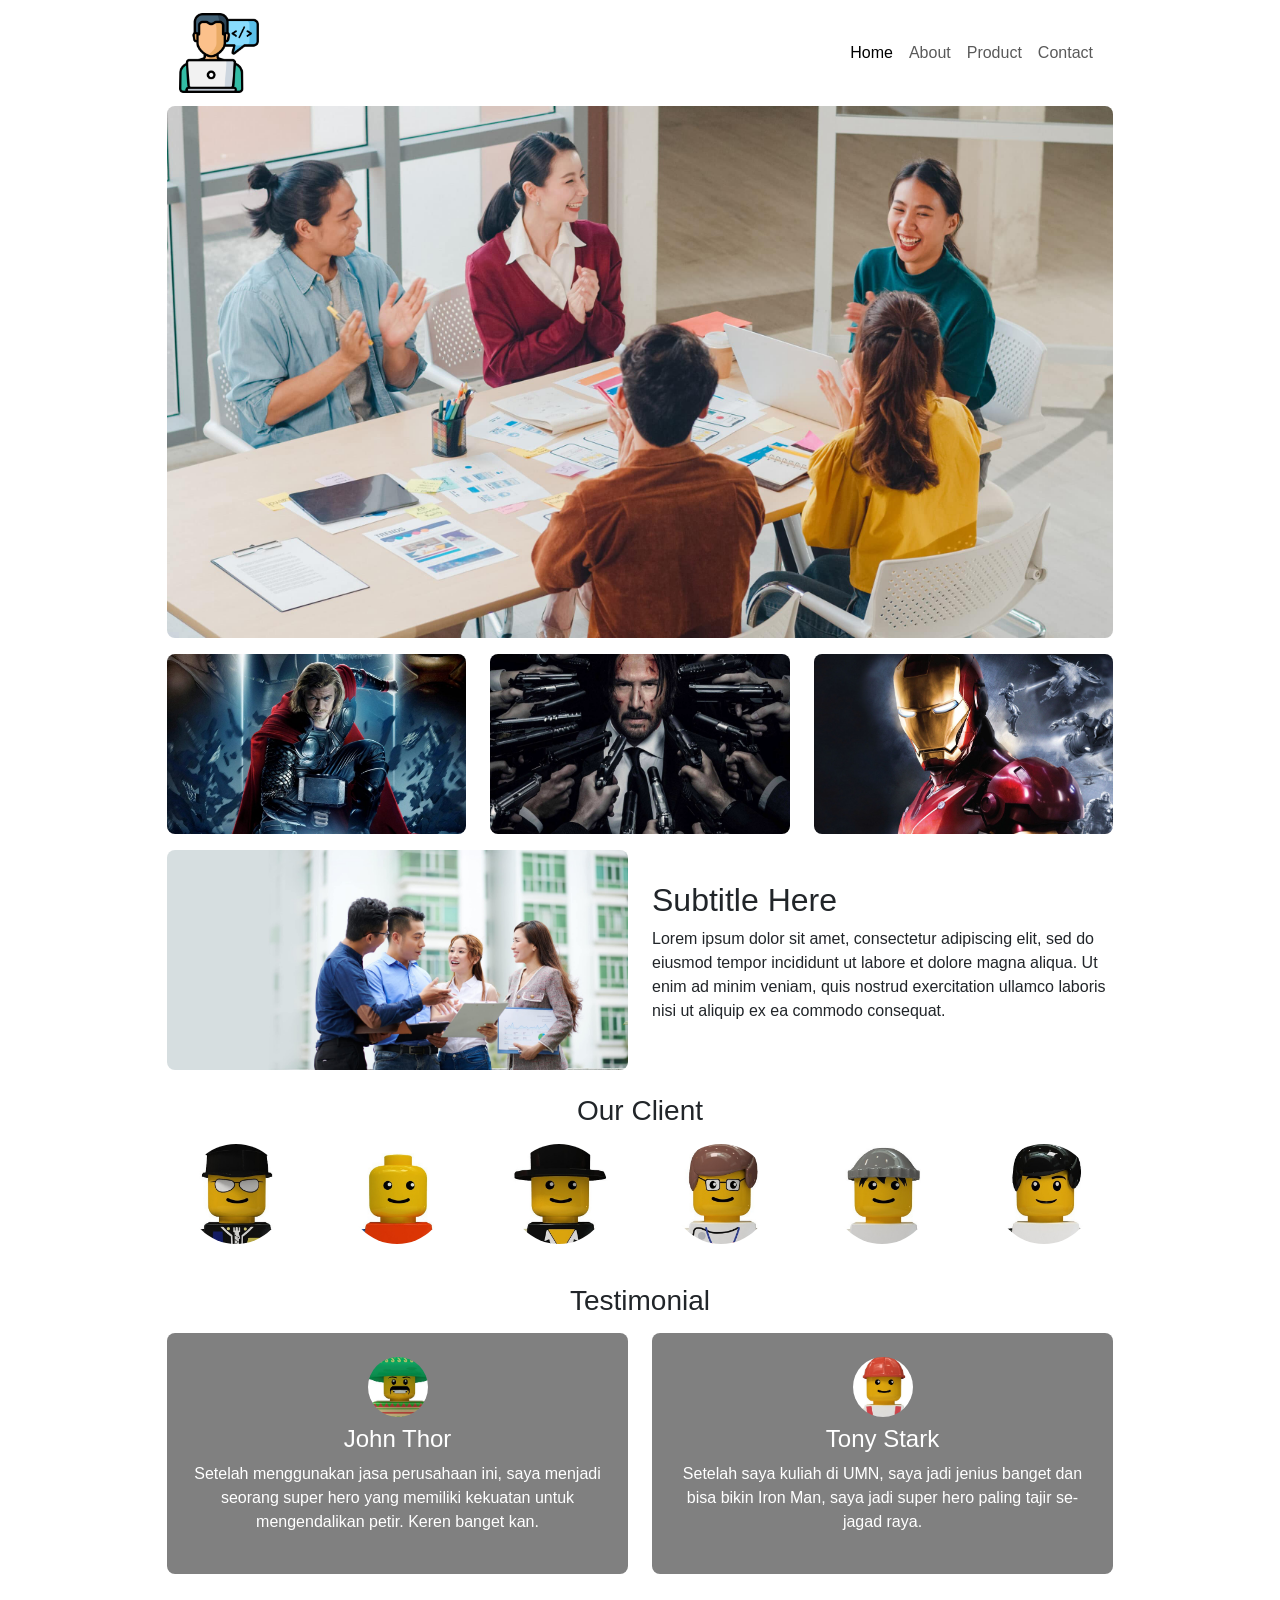
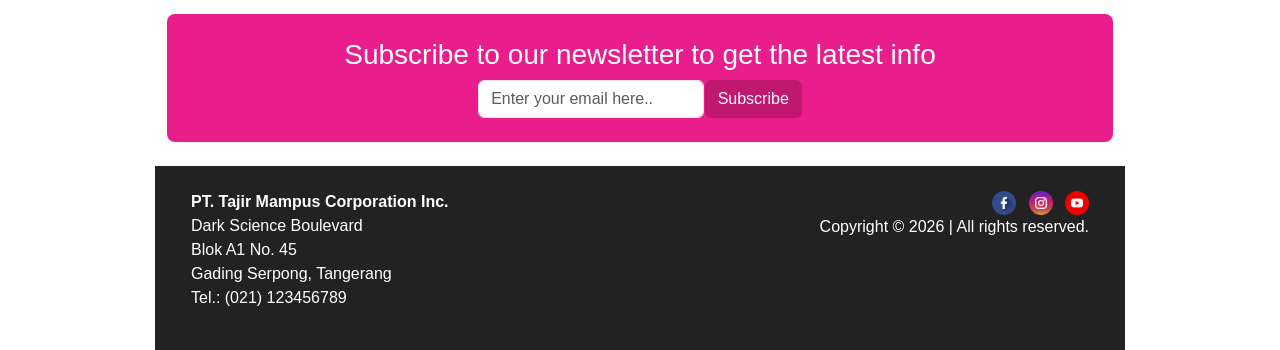
<file: tugas-web-w4/tugas-web-w4/index.html>
<!doctype html>
<html lang="id">
<head>
    <meta charset="utf-8">
    <meta name="viewport" content="width=device-width, initial-scale=1">
    <meta name="description" content="">
    <title>Hello World</title>
    <link href="https://cdn.jsdelivr.net/npm/bootstrap@5.1.3/dist/css/bootstrap.min.css" rel="stylesheet"
        integrity="sha384-1BmE4kWBq78iYhFldvKuhfTAU6auU8tT94WrHftjDbrCEXSU1oBoqyl2QvZ6jIW3" crossorigin="anonymous">
    <link rel="stylesheet" href="style.css" />
</head>
<body>

    <div class="container">
        <nav class="navbar navbar-expand-lg navbar-light">
            <div class="container-fluid">
                <a id="logo" class="navbar-brand" href="#">
                    <img src="images/web-development.png" class="img-fluid" />
                </a>
                <button class="navbar-toggler" type="button" data-bs-toggle="collapse"
                    data-bs-target="#navbarSupportedContent" aria-controls="navbarSupportedContent"
                    aria-expanded="false" aria-label="Toggle navigation">
                    <span class="navbar-toggler-icon"></span>
                </button>
                <div class="collapse navbar-collapse" id="navbarSupportedContent">
                    <ul class="navbar-nav ms-auto mb-2 mb-lg-0">
                        <li class="nav-item">
                            <a class="nav-link active" aria-current="page" href="#">Home</a>
                        </li>
                        <li class="nav-item">
                            <a class="nav-link" href="#">About</a>
                        </li>
                        <li class="nav-item">
                            <a class="nav-link" href="#">Product</a>
                        </li>
                        <li class="nav-item">
                            <a class="nav-link" href="#">Contact</a>
                        </li>
                    </ul>
                </div>
            </div>
        </nav>

        <div id="banner">
            <img src="images/banner1.jpg" class="img-fluid rounded-3" />
        </div>

        <div id="highlight" class="row mt-3">
            <div class="col">
                <img src="images/thor.jpg" class="img-fluid rounded-3" />
            </div>
            <div class="col">
                <img src="images/wick.jpg" class="img-fluid rounded-3" />
            </div>
            <div class="col">
                <img src="images/ironman.jpg" class="img-fluid rounded-3" />
            </div>
        </div>

        <div id="subtitle" class="row mt-3 align-items-center">
            <div class="col-md-6">
                <img src="images/banner2.jpg" class="img-fluid rounded-3" />
            </div>
            <div class="col-md-6">
                <h2>Subtitle Here</h2>
                <p>Lorem ipsum dolor sit amet, consectetur adipiscing elit, sed do eiusmod
                    tempor incididunt ut labore et dolore magna aliqua. Ut enim ad minim veniam,
                    quis nostrud exercitation ullamco laboris nisi ut aliquip ex ea commodo
                    consequat.</p>
            </div>
        </div>

        <div id="client" class="text-center mt-4">
            <h3>Our Client</h3>
            <div class="row mt-3">
                <div class="col-4 col-md-2 mb-3">
                    <img src="images/client1.jpg" class="img-fluid rounded-circle" />
                </div>
                <div class="col-4 col-md-2 mb-3">
                    <img src="images/client2.jpg" class="img-fluid rounded-circle" />
                </div>
                <div class="col-4 col-md-2 mb-3">
                    <img src="images/client3.jpg" class="img-fluid rounded-circle" />
                </div>
                <div class="col-4 col-md-2 mb-3">
                    <img src="images/client4.jpg" class="img-fluid rounded-circle" />
                </div>
                <div class="col-4 col-md-2 mb-3">
                    <img src="images/client5.jpg" class="img-fluid rounded-circle" />
                </div>
                <div class="col-4 col-md-2 mb-3">
                    <img src="images/client6.jpg" class="img-fluid rounded-circle" />
                </div>
            </div>
        </div>

        <div id="testimonial" class="text-center mt-4">
            <h3>Testimonial</h3>
            <div class="row mt-3">
                <div class="col-md-6 mb-3">
                    <div class="testi-box p-4 rounded-3">
                        <img src="images/avatar1.jpg" class="avatar rounded-circle" />
                        <h4 class="mt-2">John Thor</h4>
                        <p>Setelah menggunakan jasa perusahaan ini, saya menjadi seorang super hero
                            yang memiliki kekuatan untuk mengendalikan petir. Keren banget kan.</p>
                    </div>
                </div>
                <div class="col-md-6 mb-3">
                    <div class="testi-box p-4 rounded-3">
                        <img src="images/avatar2.jpg" class="avatar rounded-circle" />
                        <h4 class="mt-2">Tony Stark</h4>
                        <p>Setelah saya kuliah di UMN, saya jadi jenius banget dan bisa bikin Iron Man,
                            saya jadi super hero paling tajir se-jagad raya.</p>
                    </div>
                </div>
            </div>
        </div>

        <div id="subscribe" class="text-center mt-4 p-4 rounded-3">
            <h3>Subscribe to our newsletter to get the latest info</h3>
            <input type="email" placeholder="Enter your email here.." class="form-control d-inline-block w-auto" />
            <button class="btn">Subscribe</button>
        </div>

        <div id="footer" class="row mt-4 p-4">
            <div class="col-md-6">
                <p><b>PT. Tajir Mampus Corporation Inc.</b><br>
                    Dark Science Boulevard<br>
                    Blok A1 No. 45<br>
                    Gading Serpong, Tangerang<br>
                    Tel.: (021) 123456789</p>
            </div>
            <div class="col-md-6 text-md-end">
                <div id="socials">
                    <a href="#"><img src="images/facebook.png" /></a>
                    <a href="#"><img src="images/instagram.png" /></a>
                    <a href="#"><img src="images/youtube.png" /></a>
                </div>
                <p>Copyright &copy; 2026 | All rights reserved.</p>
            </div>
        </div>

    </div> <!-- /container -->

    <script src="https://cdn.jsdelivr.net/npm/bootstrap@5.1.3/dist/js/bootstrap.bundle.min.js"
        integrity="sha384-ka7Sk0Gln4gmtz2MlQnikT1wXgYsOg+OMhuP+IlRH9sENBO0LRn5q+8nbTov4+1p" crossorigin="anonymous"></script>
</body>
</html>
</file>
<file: tugas-web-w4/tugas-web-w4/style.css>
body {
    font-family: arial;
}

@media (min-width: 1200px) {
    .container {
        max-width: 970px;
    }
}

/* logo */
#logo img {
    width: 80px;
}

/* highlight */
#highlight img {
    width: 100%;
    height: 180px;
    object-fit: cover;
}

/* subtitle */
#subtitle img {
    width: 100%;
    height: 220px;
    object-fit: cover;
}

/* our client */
#client img {
    width: 100px;
    height: 100px;
    object-fit: cover;
}

/* testimonial */
.testi-box {
    background: #808080;
    color: white;
}

.testi-box .avatar {
    width: 60px;
    height: 60px;
    object-fit: cover;
}

/* subscribe */
#subscribe {
    background: #e91e8c;
    color: white;
}

#subscribe .btn {
    background: #c0186f;
    color: white;
    margin-left: -4px;
}

/* footer */
#footer {
    background: #222;
    color: white;
}

#footer a {
    display: inline-block;
    margin-left: 8px;
}

#footer img {
    width: 24px;
}
</file>
